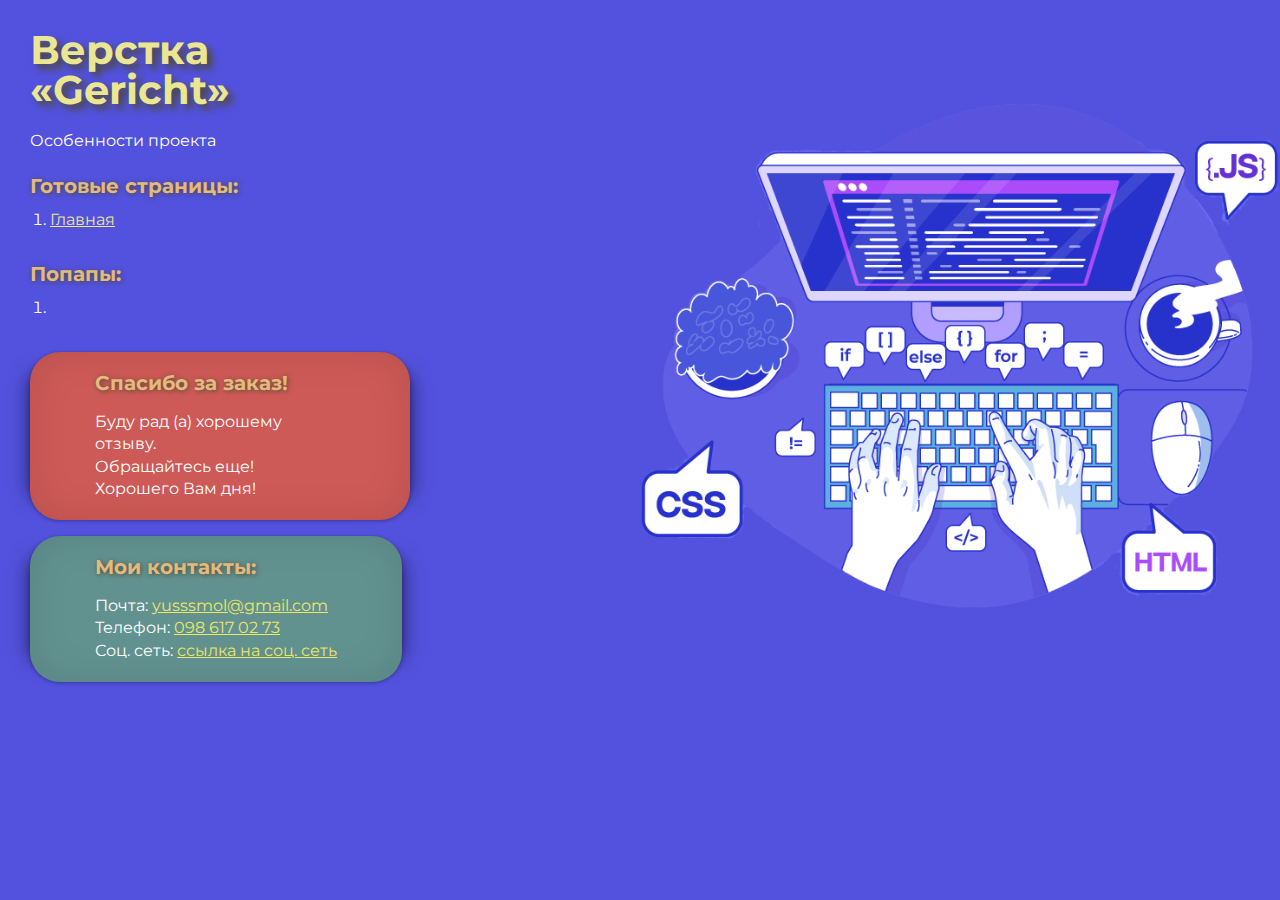
<file: index.html>
<!DOCTYPE html>
<html>

<head>
	<meta charset="UTF-8">
	<meta name="viewport" content="width=device-width, initial-scale=1.0">
	<title>Верстка «Gericht»</title>
</head>

<body>
	<div class="rootpage">
		<div class="rootpage__container">
			<div class="rootpage__content">
				<h1>Верстка «Gericht»</h1>
				<div class="rootpage__info">
					Особенности проекта
				</div>
				<h2>Готовые страницы:</h2>
				<ol class="rootpage__list">
					<li><a target="_blank" href="home.html">Главная</a></li>
				</ol>
				<h2>Попапы:</h2>
				<ol class="rootpage__list">
					<li><a target="_blank" href="home.html#"></a></li>
				</ol>
				<div class="rootpage__tnx">
					<h2>Спасибо за заказ!</h2>
					<p>Буду рад (а) хорошему отзыву.</p>
					<p>Обращайтесь еще!</p>
					<p>Хорошего Вам дня!</p>
				</div>
				<div class="rootpage__contacts">
					<h2>Мои контакты:</h2>
					<p>Почта: <a href="mailto:tonstyleua@gmail.com">yusssmol@gmail.com</a></p>
					<p>Телефон: <a href="tel:0986170273">098 617 02 73</a></p>
					<p>Соц. сеть: <a href="https://www.instagram.com/yuriy_smoliarov/">ссылка на соц. сеть</a></p>
				</div>
			</div>
			<div class="rootpag__images">
				<img src="img/fed01.png" alt="Изображение">
			</div>
		</div>
	</div>
</body>
<style>
	@charset "UTF-8";
	@import url("https://fonts.googleapis.com/css?family=Montserrat:regular,700&display=swap");

	*,
	*::before,
	*::after {
		padding: 0px;
		margin: 0px;
		border: 0px;
		box-sizing: border-box;
	}

	html,
	body {
		height: 100%;
		margin: 0;
		padding: 0;
		min-width: 320px;
		width: 100%;
		color: #fff;
		/* background-image: linear-gradient(135deg, #5b5e78 0, #2e477b 50%, #001b64 100%); */
		/* background-color: #2c4dab; мой первый вариант*/
		/* background-color: #6a6aef; вариант с картинки*/
		background-color: #5252de;
	}

	body {
		font-family: Montserrat;
		font-size: 100%;
		line-height: 1;
		font-size: 1rem;
	}

	a {
		text-decoration: underline;
		color: #ebe691
	}

	a:visited {
		text-decoration: underline;
		color: #f0eb8d;
	}

	a:hover {
		text-decoration: none;
	}

	ul li {
		list-style: none;
	}

	img {
		vertical-align: top;
	}

	.wrapper {
		width: 100%;
		min-height: 100%;
		overflow: hidden;
	}

	.rootpage {}

	.rootpage__container {
		display: flex;
		/* gap: rem(50); */
	}

	.rootpage__content {
		padding: 30px;
		display: flex;
		flex-direction: column;
		align-items: flex-start;


	}

	@media (max-width:565px) {
		.rootpage__container {
			display: flex;
			flex-direction: column-reverse;
			align-items: flex-start;
		}

	}

	@media (max-width: 767px) {
		.rootpage {
			padding: 30px 15px;
		}
	}

	h1 {
		text-shadow: 5px 5px 7px rgb(76, 73, 54);
		color: #ebe691;
		font-size: 2.5rem;
		margin: 0px 0px 1.25rem 0px;
	}

	@media (max-width: 767px) {
		h1 {
			text-shadow: 5px 5px 7px rgb(76, 73, 54);
			font-size: 1.85rem;
			margin: 0px 0px 1.25rem 0px;
		}
	}

	h2 {
		color: #e4ba7c;
		text-shadow: 1px 1px 5px rgb(76, 73, 54);
		font-size: 1.25rem;
		margin: 0px 0px 1rem 0px;
	}

	@media (max-width: 767px) {
		h2 {
			font-size: 1.125rem;
			margin: 0px 0px 1rem 0px;
		}
	}

	.rootpage__info {
		line-height: 140%;
		margin: 0px 0px 1.5rem 0px;
	}

	.rootpage__list {
		margin: 0px 0px 2.25rem 1.25rem;
	}

	.rootpage__list li:not(:last-child) {
		margin: 0px 0px 15px 0px;
	}

	.rootpage__contacts,
	.rootpage__tnx {
		border-radius: 30px;
		padding: 20px 65px;
		line-height: 140%;
	}

	@media (max-width: 767px) {

		.rootpage__contacts,
		.rootpage__tnx {
			border-radius: 30px;
			padding: 20px;
		}
	}


	.rootpage__contacts {
		background: #629290;
		box-shadow: 0 1px 4px rgba(0, 0, 0, .3),
			-23px 0 20px -23px rgba(0, 0, 0, .6),
			23px 0 20px -23px rgba(0, 0, 0, .6),
			inset 0 0 40px rgba(0, 0, 0, .1);
	}

	.rootpage__contacts a {
		color: #ede666;
	}

	.rootpage__tnx {
		background: #ce5a57;
		box-shadow: 0 1px 4px rgba(0, 0, 0, .3),
			-23px 0 20px -23px rgba(0, 0, 0, .6),
			23px 0 20px -23px rgba(0, 0, 0, .6),
			inset 0 0 40px rgba(0, 0, 0, .1);
		margin: 0px 0px 1rem 0px;
	}

	.rootpag__images {
		margin-left: 200px;
		max-width: 50%;
		display: flex;
		justify-content: center;
		align-items: center;

		@media (max-width: 967px) {
			margin-left: 90px;
		}
	}


	@media (max-width:565px) {
		.rootpage__content {
			padding: 3px 30px 30px 30px;
		}

		/* .rootpag__images {
			max-width: 100%;
		} */

		img {
			width: 50%;
			display: flex;
			flex-direction: column;
			align-items: center;
		}
	}

	img {
		/* margin-left: 350px; */
		max-width: 100%;
		min-width: 330px;
		position: relative;

		/* height: 100%; */
	}
</style>

</html>
</file>
